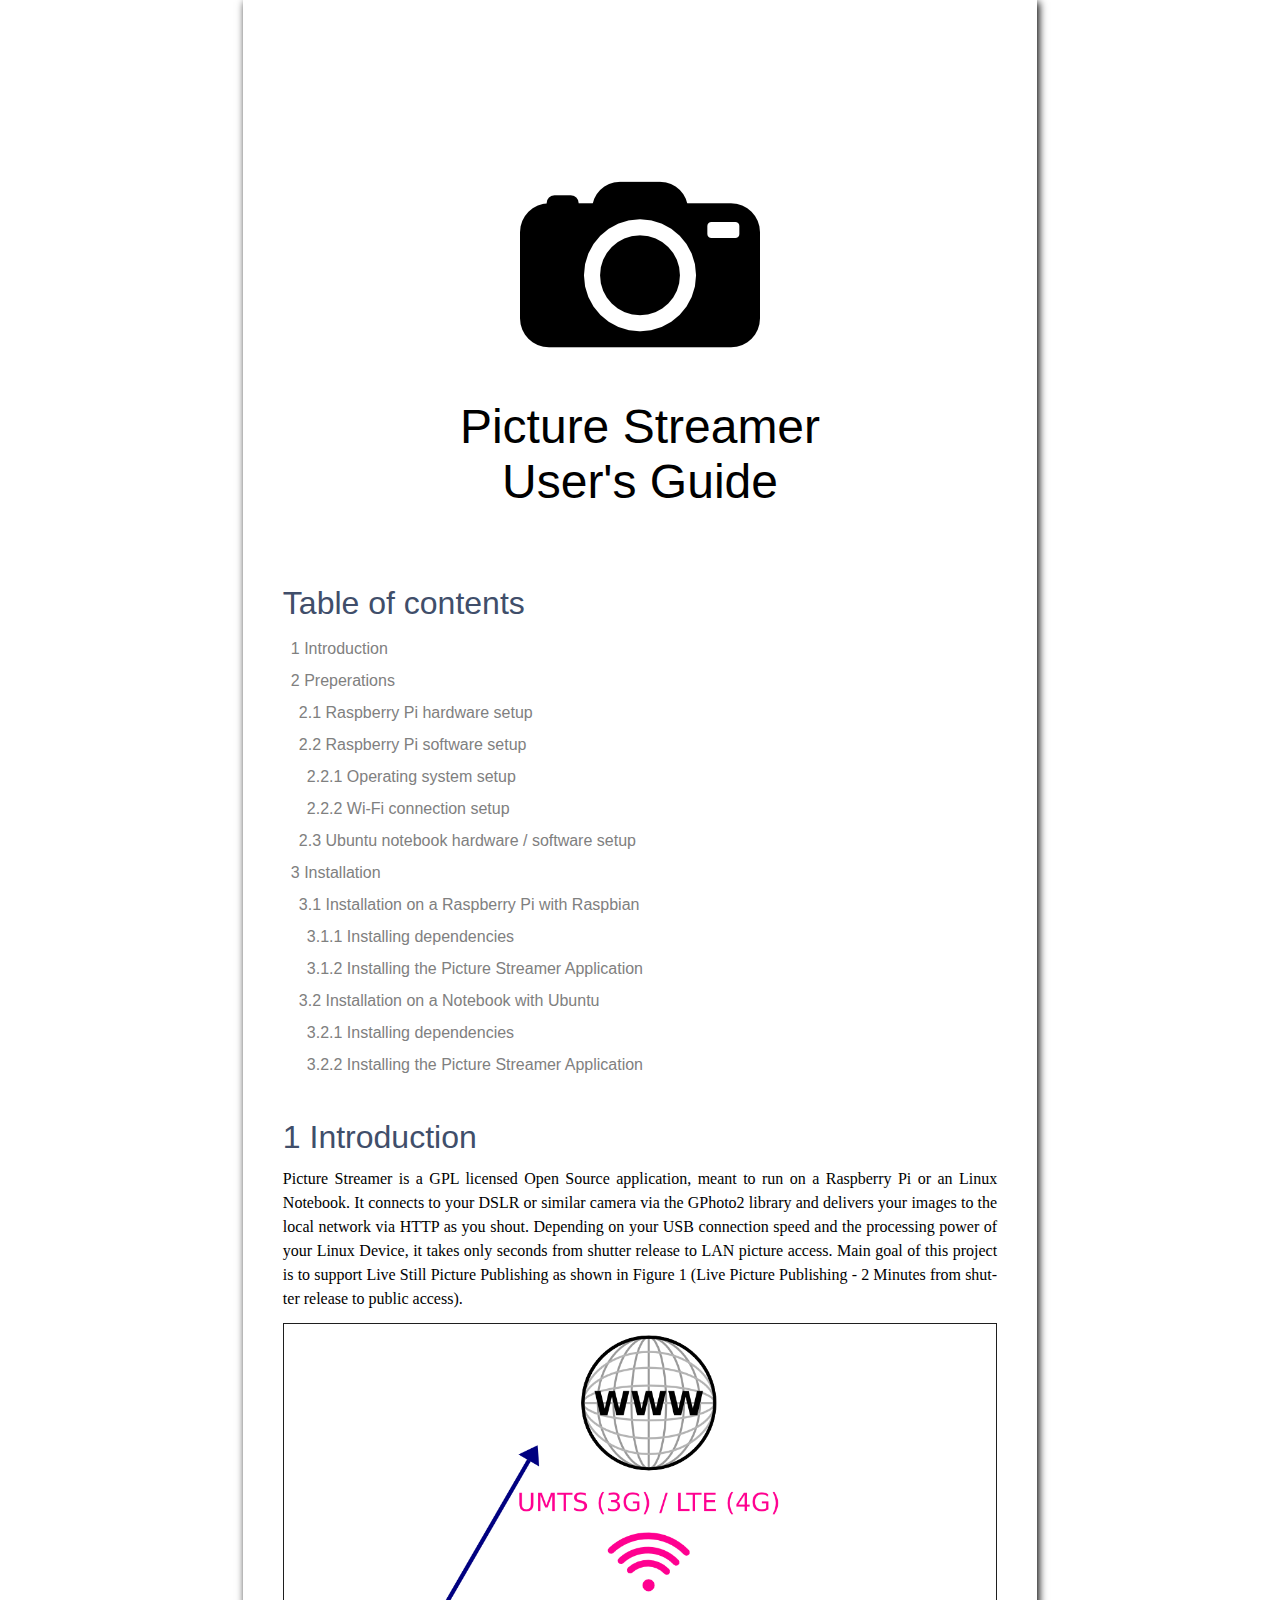
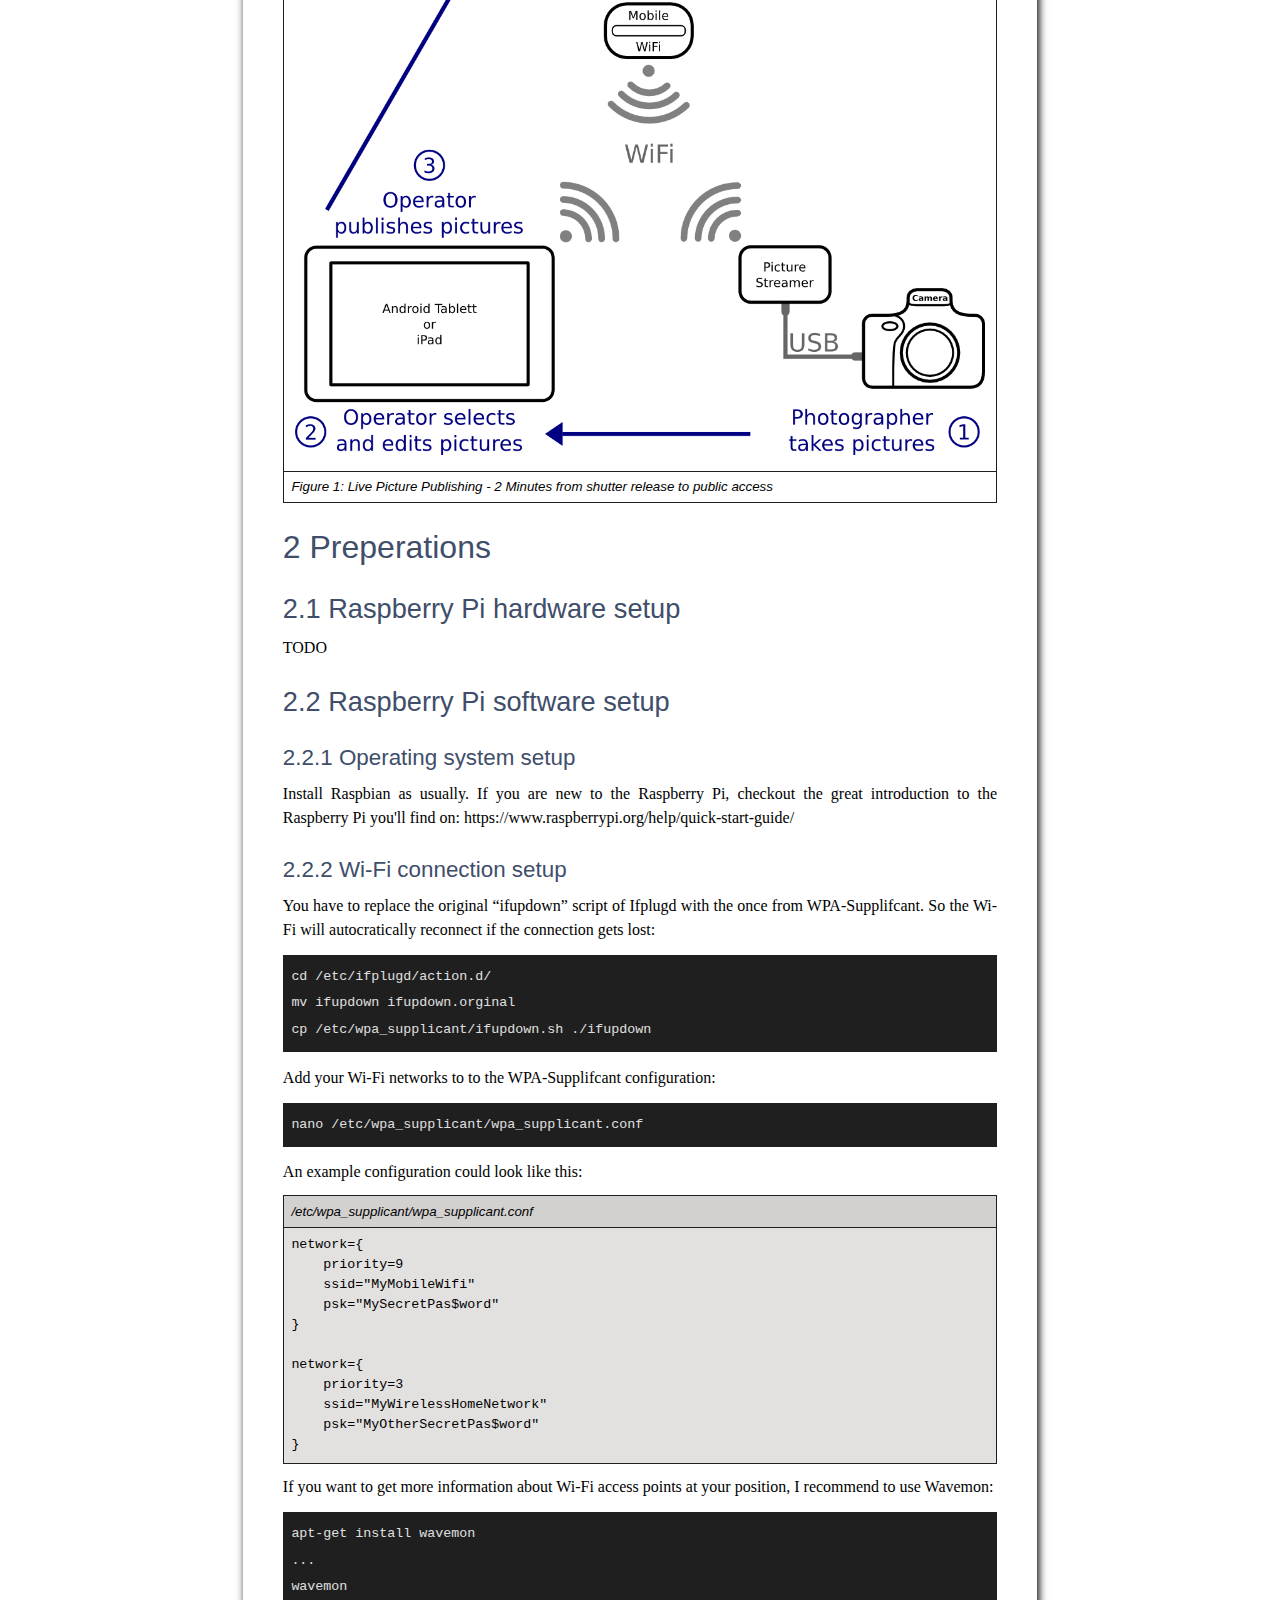
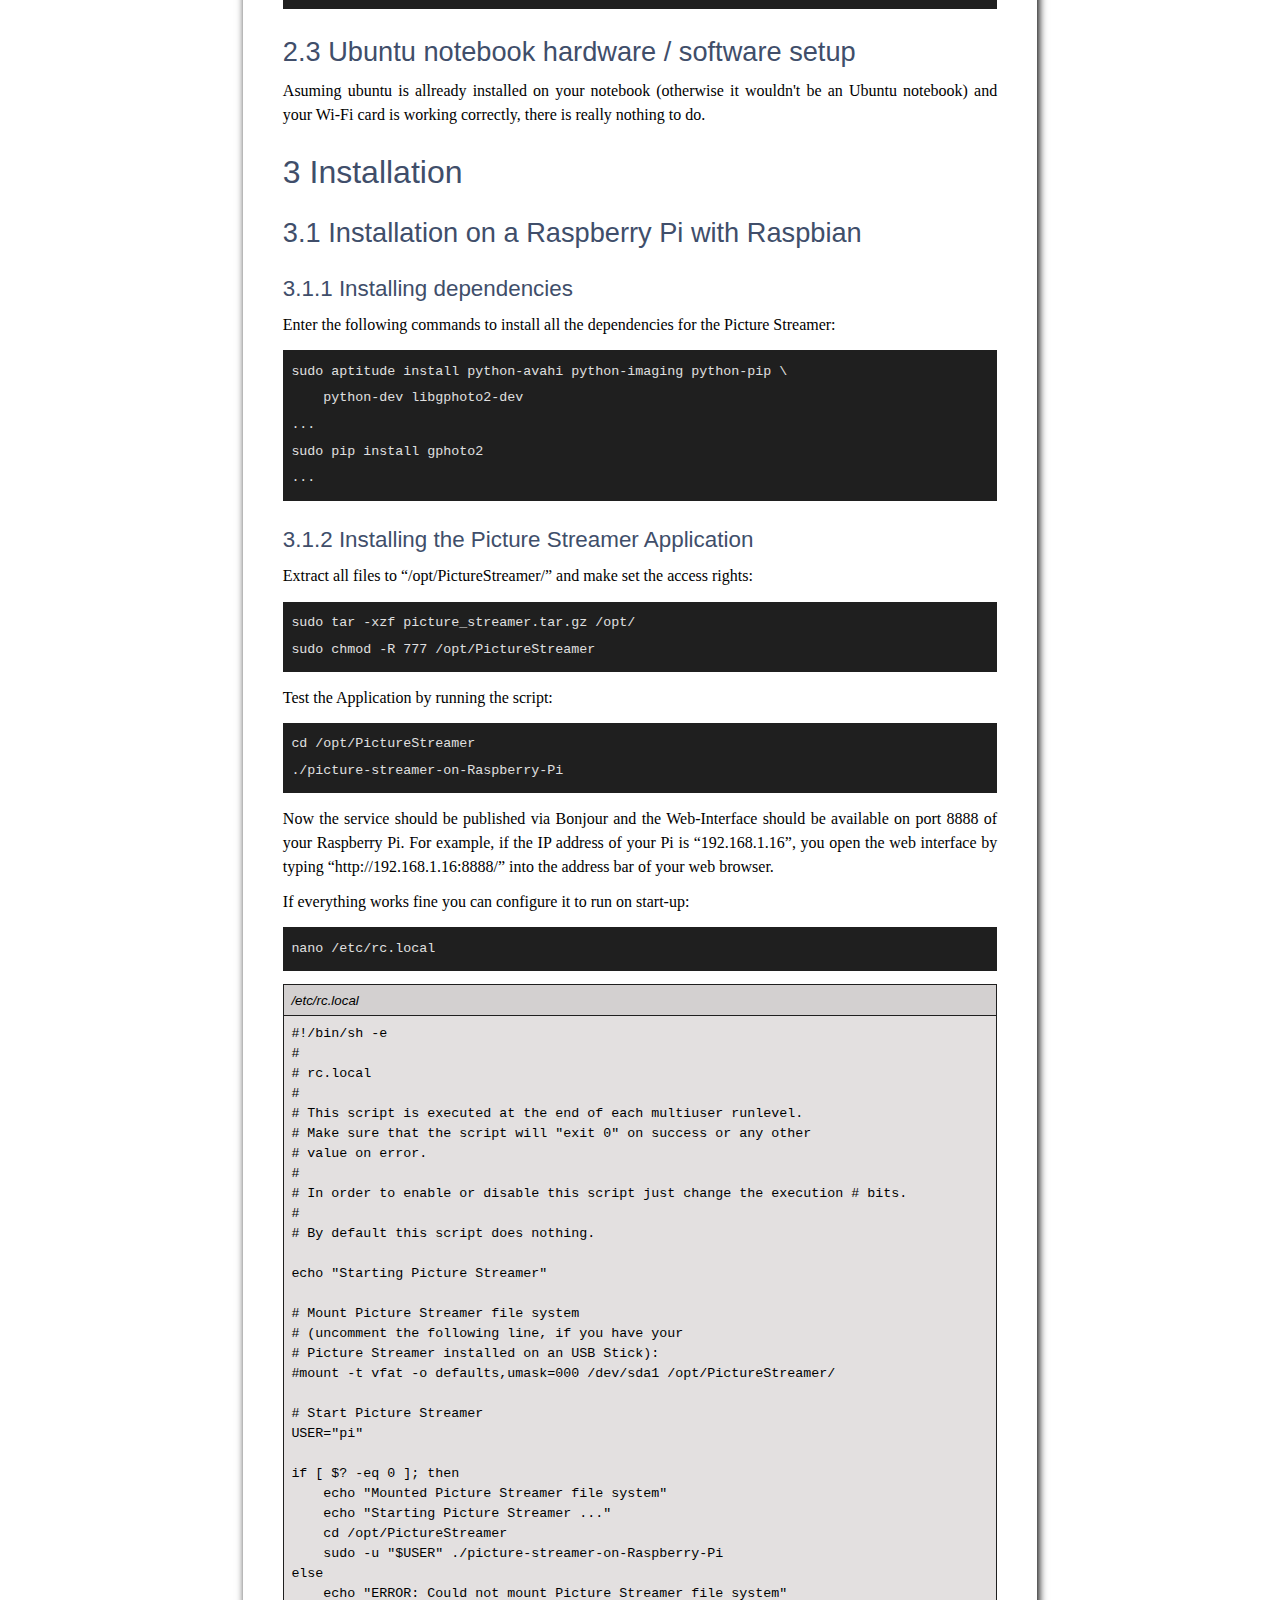
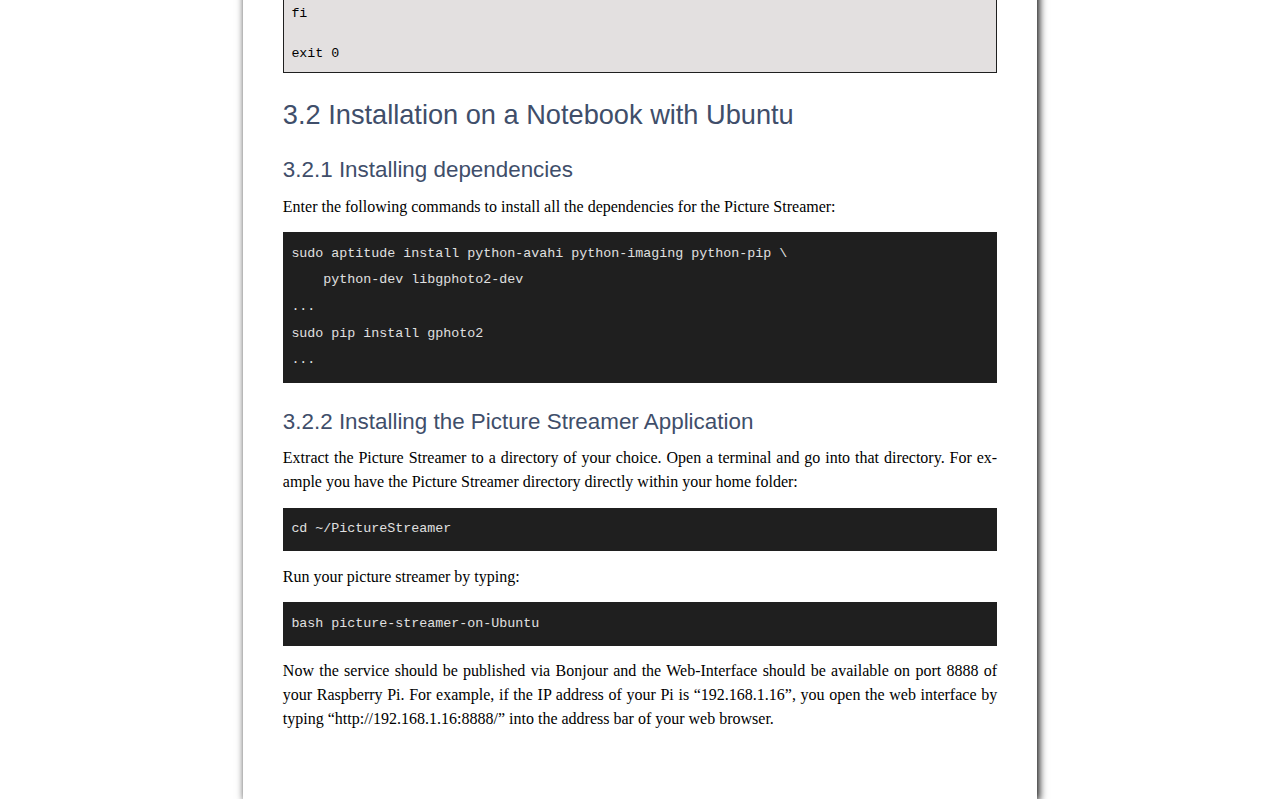
<file: Documentation/Picure-Streamer-Manual.html>
<!DOCTYPE html>
<html lang="en">
<head>
<meta charset="UTF-8">
<title>Picture Streamer User&apos;s Guide</title>
<meta name="description" content="Reqirements, installation, usage of the Picture Streamer, which aims to be an efficient and elegant solution for Live Picture Publishing.">
<meta name="author" content="Christian Beuschel">
<style>
html,
body {
	font-family: sans-serif;
	font-size: 12pt;
	margin: 0px;
	padding: 0px;
	min-width: 320px;
    width:100%;
    min-height:100%;
    counter-reset: level2;
}
div {
	position:relative;
	left:0px;
	top:0px;
	float: left;
}
a:link ,
a:visited ,
a:active {
	color:gray;
	font-weight: normal;
	text-decoration: none;
}
a:hover {
	color:black;
	font-weight: normal;
	text-decoration: underline;
}
div.PageAlignment {
	float: none;
	margin: 0px auto;
	width:100%;
    max-width:210mm;
}
div.ContentFrame
{
    width:100%;
}
@media screen
{
    div.ContentFrame
    {
        box-shadow: 2px 2px 8px black;
    }
}

div.Content
{
    margin:15mm 0 15mm 5%;
    width:90%;
}
h1
{
    font-size:300%;
    font-weight:normal;
    width:100%;
    text-align:center;
    padding:0px;
    margin: 20mm 0;
}
h2, h3, h4, p.LikeH2
{
    font-weight:normal;
    margin: 7mm 0 3mm 0;
    padding:0;
    color:#404E6A;
}
h2, p.LikeH2
{
    font-size:200%;
}
h3
{
    font-size:170%;
}
h4
{
    font-size:140%;
}
h5
{
    font-size:110%;
}

h2:before
{
    content: counter(level2) " ";
    counter-increment: level2;
}
h2
{
    counter-reset: level3;
}
h3:before
{
    content: counter(level2) "." counter(level3) " ";
    counter-increment: level3;
}
h3
{
    counter-reset: level4;
}
h4:before
{
    content: counter(level2) "." counter(level3) "." counter(level4) " ";
    counter-increment: level4;
}
h4
{
    counter-reset: level5;
}
h5:before
{
    content: counter(level2) "." counter(level3) "." counter(level4) "." counter(level5) " ";
    counter-increment: level5;
}

div.TOC
{
    width:100%;
    line-height:200%;
    margin-bottom:10mm;
}
div.TOC ul
{
    padding:0px;
    margin:0px;
    margin-left:0.5em;
    list-style-type: none;
}

p.Standard
{
    font-family: serif;
    -ms-hyphens: auto;
    -moz-hyphens: auto;
    -webkit-hyphens: auto;
    hyphens: auto;
    text-align: justify;
    line-height:150%;
    margin: 2mm 0mm 3mm 0mm;
}
p.Terminal,
p.ConfigFile
{
    padding:2mm;
    font-family: monospace;
    font-size:10pt;
}
p.ConfigFileHeadline
{
    padding:2mm;
    font-size:10pt;
    font-style:italic;
    color: black;
    background-color:#D3D0D0;
    margin: 2mm 0mm 0mm 0mm;
    border-top: 1px solid #1F1F1F;
    border-left: 1px solid #1F1F1F;
    border-right: 1px solid #1F1F1F;
}
p.ConfigFile
{
    margin: 0mm 0mm 3mm 0mm;
    color: black;
    background-color: #E3E0E0;
    border: 1px solid #1F1F1F;
    line-height:150%;
}
p.Terminal
{
    color: #E0E0E0;
    background-color:#1F1F1F;
    border: 1px solid #1F1F1F;
    line-height:200%;
}
img.Standard
{
    width:100%;
    height:auto;
}
p.Image
{
    margin: 3mm 0mm 0mm 0mm;
    padding: 3mm;
    color: black;
    border: 1px solid #1F1F1F;
}
p.ImageHeadline
{
    padding:2mm;
    font-size:10pt;
    font-style:italic;
    color: black;
    margin: 0mm 0mm 3mm 0mm;
    border-bottom: 1px solid #1F1F1F;
    border-left: 1px solid #1F1F1F;
    border-right: 1px solid #1F1F1F;
}
</style>
</head>
<body>
<div class="PageAlignment">
<div class="ContentFrame">
<div class="Content" id="Content">
<h1><img src="[data-uri]"><br>Picture Streamer<br>User&apos;s Guide</h1>
<p class="LikeH2">Table of contents</p>
<div id="TOC" class="TOC"></div>

<h2>Introduction</h2>
<p class="Standard">Picture Streamer is a GPL licensed Open Source application, meant to run on a Raspberry Pi or an Linux Notebook. It connects to your DSLR or similar camera via the GPhoto2 library and delivers your images to the local network via HTTP as you shout. Depending on your USB connection speed and the processing power of your Linux Device, it takes only seconds from shutter release to LAN picture access. Main goal of this project is to support Live Still Picture Publishing as shown in Figure 1 (Live Picture Publishing - 2 Minutes from shutter release to public access).</p>
<p class="Image">
<img class="Standard" src="[data-uri]">
</p>
<p class="ImageHeadline">
Figure 1: Live Picture Publishing - 2 Minutes from shutter release to public access
</p>
<h2>Preperations</h2>

<h3>Raspberry Pi hardware setup</h3>
<p class="Standard">
TODO
</p>

<h3>Raspberry Pi software setup</h3>

<h4>Operating system setup</h4>
<p class="Standard">
Install Raspbian as usually. If you are new to the Raspberry Pi, checkout the great introduction to the Raspberry Pi you'll find on: https://www.raspberrypi.org/help/quick-start-guide/
</p>

<h4>Wi-Fi connection setup</h4>
<p class="Standard">
You have to replace the original “ifupdown” script of Ifplugd with the once from WPA-Supplifcant. So the Wi-Fi will autocratically reconnect if the connection gets lost:
</p>
<p class="Terminal">
cd /etc/ifplugd/action.d/<br>
mv ifupdown ifupdown.orginal<br>
cp /etc/wpa_supplicant/ifupdown.sh ./ifupdown<br>
</p>
<p class="Standard">
Add your Wi-Fi networks to to the WPA-Supplifcant configuration:
</p>
<p class="Terminal">
nano /etc/wpa_supplicant/wpa_supplicant.conf
</p>
<p class="Standard">
An example configuration could look like this:
</p>
<p class="ConfigFileHeadline">
/etc/wpa_supplicant/wpa_supplicant.conf
</p>
<p class="ConfigFile">
network={<br>
&nbsp;&nbsp;&nbsp;&nbsp;priority=9<br>
&nbsp;&nbsp;&nbsp;&nbsp;ssid="MyMobileWifi"<br>
&nbsp;&nbsp;&nbsp;&nbsp;psk="MySecretPas$word"<br>
}<br>
<br>
network={<br>
&nbsp;&nbsp;&nbsp;&nbsp;priority=3<br>
&nbsp;&nbsp;&nbsp;&nbsp;ssid="MyWirelessHomeNetwork"<br>
&nbsp;&nbsp;&nbsp;&nbsp;psk="MyOtherSecretPas$word"<br>
}<br>
</p>
<p class="Standard">
If you want to get more information about Wi-Fi access points at your position, I recommend to use Wavemon:
</p>
<p class="Terminal">
apt-get install wavemon<br>
...<br>
wavemon<br>
</p>

<h3>Ubuntu notebook hardware / software setup</h3>
<p class="Standard">
Asuming ubuntu is allready installed on your notebook (otherwise it wouldn't be an Ubuntu notebook) and your Wi-Fi card is working correctly, there is really nothing to do.
</p>

<h2>Installation</h2>

<h3>Installation on a Raspberry Pi with Raspbian</h3>
<h4>Installing dependencies</h4>
<p class="Standard">
Enter the following commands to install all the dependencies for the Picture Streamer:
</p>
<p class="Terminal">
sudo aptitude install python-avahi python-imaging python-pip \<br>
&nbsp;&nbsp;&nbsp;&nbsp;python-dev libgphoto2-dev<br>
...<br>
sudo pip install gphoto2<br>
...
</p>

<h4>Installing the Picture Streamer Application</h4>
<p class="Standard">
Extract all files to “/opt/PictureStreamer/” and make set the access rights:
</p>
<p class="Terminal">
sudo tar -xzf picture_streamer.tar.gz /opt/<br>
sudo chmod -R 777 /opt/PictureStreamer
</p>
<p class="Standard">
Test the Application by running the script:
</p>
<p class="Terminal">
cd /opt/PictureStreamer<br>
./picture-streamer-on-Raspberry-Pi
</p>
<p class="Standard">
Now the service should be published via Bonjour and the Web-Interface should be available on port 8888 of your Raspberry Pi. For example, if the IP address of your Pi is “192.168.1.16”, you open the web interface by typing “http://192.168.1.16:8888/” into the address bar of your web browser.
</p>
<p class="Standard">
If everything works fine you can configure it to run on start-up:
</p>
<p class="Terminal">
nano /etc/rc.local
</p>
<p class="ConfigFileHeadline">
/etc/rc.local
</p>
<p class="ConfigFile">
#!/bin/sh -e<br>
# <br>
# rc.local<br>
# <br>
# This script is executed at the end of each multiuser runlevel.<br>
# Make sure that the script will "exit 0" on success or any other<br>
# value on error.<br>
# <br>
# In order to enable or disable this script just change the execution 
# bits.<br>
# <br>
# By default this script does nothing.<br>
<br>
echo "Starting Picture Streamer"<br>
<br>
# Mount Picture Streamer file system<br>
# (uncomment the following line, if you have your<br>
# Picture Streamer installed on an USB Stick):<br>
#mount -t vfat -o defaults,umask=000 /dev/sda1 /opt/PictureStreamer/<br>
<br>
# Start Picture Streamer <br>
USER="pi"<br><br>
if [ $? -eq 0 ]; then<br>
&nbsp;&nbsp;&nbsp;&nbsp;echo "Mounted Picture Streamer file system"<br> 
&nbsp;&nbsp;&nbsp;&nbsp;echo "Starting Picture Streamer ..."<br>
&nbsp;&nbsp;&nbsp;&nbsp;cd /opt/PictureStreamer<br>
&nbsp;&nbsp;&nbsp;&nbsp;sudo -u "$USER" ./picture-streamer-on-Raspberry-Pi<br>
else<br>
&nbsp;&nbsp;&nbsp;&nbsp;echo "ERROR: Could not mount Picture Streamer file system"<br>
fi<br>
<br>
exit 0<br>
</p>

<h3>Installation on a Notebook with Ubuntu</h3>

<h4>Installing dependencies</h4>
<p class="Standard">
Enter the following commands to install all the dependencies for the Picture Streamer:
</p>
<p class="Terminal">
sudo aptitude install python-avahi python-imaging python-pip \<br>
&nbsp;&nbsp;&nbsp;&nbsp;python-dev libgphoto2-dev<br>
...<br>
sudo pip install gphoto2<br>
...
</p>

<h4>Installing the Picture Streamer Application</h4>
<p class="Standard">
Extract the Picture Streamer to a directory of your choice. Open a terminal and go into that directory. For example you have the Picture Streamer directory directly within your home folder:
</p>
<p class="Terminal">
cd ~/PictureStreamer
</p>
<p class="Standard">
Run your picture streamer by typing:
</p>
<p class="Terminal">
bash picture-streamer-on-Ubuntu
</p>
<p class="Standard">
Now the service should be published via Bonjour and the Web-Interface should be available on port 8888 of your Raspberry Pi. For example, if the IP address of your Pi is “192.168.1.16”, you open the web interface by typing “http://192.168.1.16:8888/” into the address bar of your web browser.
</p>

</div>
</div>
</div>
</body>
<script>
/*
 * Dynamic Table of Contents script
 * by Matt Whitlock <http://www.whitsoftdev.com/>
 */

function createLink(href, innerHTML) {
	var a = document.createElement("a");
	a.setAttribute("href", href);
	a.innerHTML = innerHTML;
	return a;
}

function generateTOC(toc) {
	var i2 = 0, i3 = 0, i4 = 0;
	toc = toc.appendChild(document.createElement("ul"));
	contentElement = document.getElementById("Content");
	for (var i = 0; i < contentElement.childNodes.length; ++i) {
		var node = contentElement.childNodes[i];
		var tagName = node.nodeName.toLowerCase();
		if (tagName == "h4") {
			++i4;
			if (i4 == 1) toc.lastChild.lastChild.lastChild.appendChild(document.createElement("ul"));
			var section = i2 + "." + i3 + "." + i4;
			node.id = "section" + section;
			toc.lastChild.lastChild.lastChild.lastChild.appendChild(document.createElement("li")).appendChild(createLink("#section" + section, section + " " + node.innerHTML));
		}
		else if (tagName == "h3") {
			++i3, i4 = 0;
			if (i3 == 1) toc.lastChild.appendChild(document.createElement("ul"));
			var section = i2 + "." + i3;
			node.id = "section" + section;
			toc.lastChild.lastChild.appendChild(document.createElement("li")).appendChild(createLink("#section" + section, section + " " + node.innerHTML));
		}
		else if (tagName == "h2") {
			++i2, i3 = 0, i4 = 0;
			var section = i2;
			node.id = "section" + section;
			toc.appendChild(h2item = document.createElement("li")).appendChild(createLink("#section" + section, section + " " + node.innerHTML));
		}
	}
}

generateTOC(document.getElementById('TOC'));
</script>
</html>
</file>
